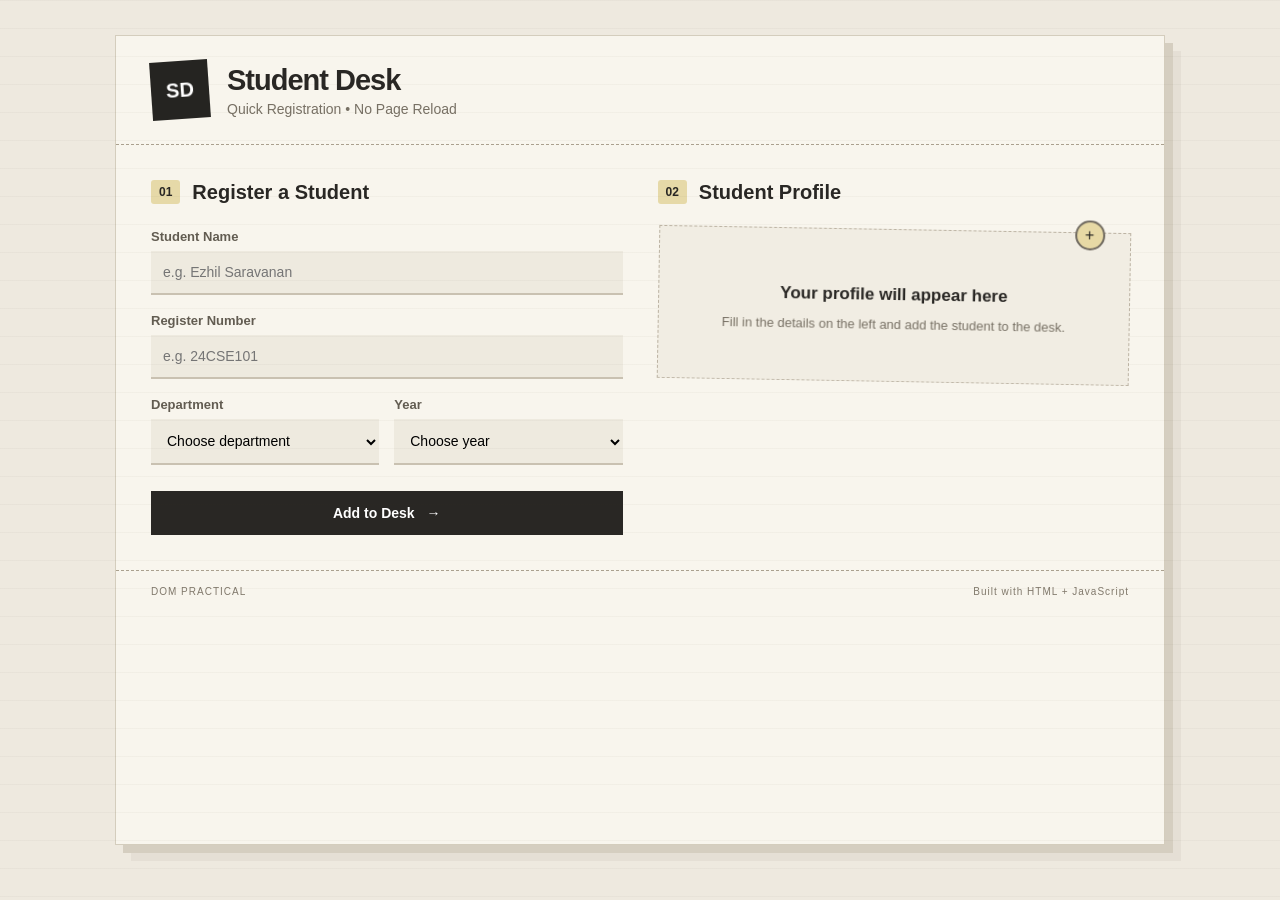
<file: COs/CO3/QUESTION 1/index.html>
<!DOCTYPE html>
<html lang="en">
<head>
    <meta charset="UTF-8">
    <title>Student Desk</title>
    <link rel="stylesheet" href="style.css">
</head>

<body>

<div class="page">

    <header>
        <div class="logo">SD</div>

        <div>
            <h1>Student Desk</h1>
            <p>Quick Registration • No Page Reload</p>
        </div>
    </header>

    <main>

        <section class="form-area">

            <div class="section-title">
                <span>01</span>
                <h2>Register a Student</h2>
            </div>

            <form id="studentForm">

                <div class="field">
                    <label>Student Name</label>
                    <input
                        type="text"
                        id="name"
                        placeholder="e.g. Ezhil Saravanan"
                    >
                </div>

                <div class="field">
                    <label>Register Number</label>
                    <input
                        type="text"
                        id="regno"
                        placeholder="e.g. 24CSE101"
                    >
                </div>

                <div class="row">

                    <div class="field">
                        <label>Department</label>

                        <select id="dept">
                            <option value="">Choose department</option>
                            <option>CSE</option>
                            <option>ECE</option>
                            <option>EEE</option>
                            <option>MECH</option>
                            <option>CIVIL</option>
                        </select>
                    </div>

                    <div class="field">
                        <label>Year</label>

                        <select id="year">
                            <option value="">Choose year</option>
                            <option>I Year</option>
                            <option>II Year</option>
                            <option>III Year</option>
                            <option>IV Year</option>
                        </select>
                    </div>

                </div>

                <button type="submit">
                    Add to Desk <span>→</span>
                </button>

            </form>

        </section>


        <section class="profile-area">

            <div class="section-title">
                <span>02</span>
                <h2>Student Profile</h2>
            </div>

            <div id="profile">

                <div class="empty-note">
                    <div class="paperclip">+</div>

                    <h3>Your profile will appear here</h3>

                    <p>
                        Fill in the details on the left
                        and add the student to the desk.
                    </p>
                </div>

            </div>

        </section>

    </main>

    <footer>
        <span>DOM PRACTICAL</span>
        <span>Built with HTML + JavaScript</span>
    </footer>

</div>

<script src="script.js"></script>

</body>
</html>
</file>
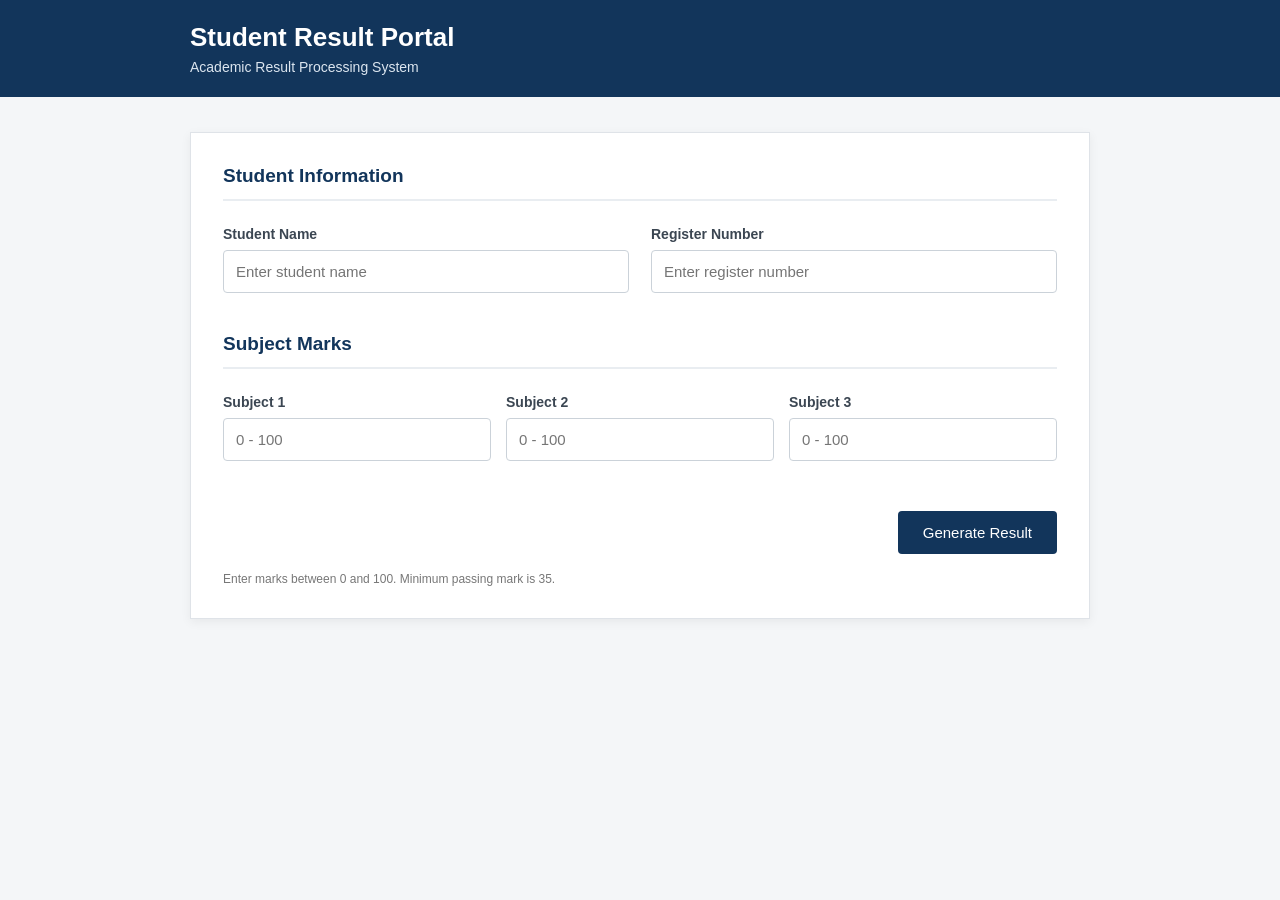
<file: COs/CO3/QUESTION 2/index.html>
<!DOCTYPE html>
<html>
<head>
    <title>Student Result Portal</title>

    <style>

        * {
            box-sizing: border-box;
        }

        body {
            margin: 0;
            font-family: Arial, Helvetica, sans-serif;
            background: #f4f6f8;
            color: #222;
        }

        .topbar {
            background: #12355b;
            color: white;
            padding: 22px 0;
        }

        .topbar-content {
            width: 90%;
            max-width: 900px;
            margin: auto;
        }

        .topbar h1 {
            margin: 0;
            font-size: 26px;
            font-weight: 600;
        }

        .topbar p {
            margin: 6px 0 0;
            font-size: 14px;
            color: #dbe5ef;
        }

        .page {
            width: 90%;
            max-width: 900px;
            margin: 35px auto;
        }

        .form-card {
            background: white;
            border: 1px solid #dfe3e8;
            padding: 32px;
            box-shadow: 0 3px 10px rgba(0,0,0,0.06);
        }

        .section-title {
            font-size: 19px;
            font-weight: 600;
            color: #12355b;
            margin-bottom: 25px;
            padding-bottom: 12px;
            border-bottom: 2px solid #e9edf1;
        }

        .form-row {
            display: grid;
            grid-template-columns: 1fr 1fr;
            gap: 22px;
            margin-bottom: 20px;
        }

        .form-group {
            margin-bottom: 20px;
        }

        label {
            display: block;
            font-size: 14px;
            font-weight: 600;
            margin-bottom: 8px;
            color: #3b4652;
        }

        input {
            width: 100%;
            padding: 12px;
            border: 1px solid #cbd2d9;
            border-radius: 4px;
            font-size: 15px;
            outline: none;
            background: #fff;
        }

        input:focus {
            border-color: #12355b;
            box-shadow: 0 0 0 2px rgba(18,53,91,0.08);
        }

        .subjects {
            display: grid;
            grid-template-columns: repeat(3, 1fr);
            gap: 15px;
        }

        .submit-area {
            margin-top: 30px;
            text-align: right;
        }

        .submit-btn {
            background: #12355b;
            color: white;
            border: none;
            padding: 13px 25px;
            font-size: 15px;
            border-radius: 4px;
            cursor: pointer;
            transition: 0.2s;
        }

        .submit-btn:hover {
            background: #0d2947;
            transform: translateY(-1px);
        }

        .note {
            margin-top: 18px;
            font-size: 12px;
            color: #777;
        }

        @media(max-width: 650px) {

            .form-row {
                grid-template-columns: 1fr;
                gap: 0;
            }

            .subjects {
                grid-template-columns: 1fr;
            }

            .form-card {
                padding: 22px;
            }
        }

    </style>
</head>

<body>

    <div class="topbar">
        <div class="topbar-content">
            <h1>Student Result Portal</h1>
            <p>Academic Result Processing System</p>
        </div>
    </div>

    <div class="page">

        <div class="form-card">

            <div class="section-title">
                Student Information
            </div>

            <form action="StudentResultServlet" method="post">

                <div class="form-row">

                    <div class="form-group">
                        <label>Student Name</label>

                        <input type="text"
                               name="name"
                               placeholder="Enter student name"
                               required>
                    </div>

                    <div class="form-group">
                        <label>Register Number</label>

                        <input type="text"
                               name="regno"
                               placeholder="Enter register number"
                               required>
                    </div>

                </div>

                <div class="section-title">
                    Subject Marks
                </div>

                <div class="subjects">

                    <div class="form-group">
                        <label>Subject 1</label>

                        <input type="number"
                               name="mark1"
                               min="0"
                               max="100"
                               placeholder="0 - 100"
                               required>
                    </div>

                    <div class="form-group">
                        <label>Subject 2</label>

                        <input type="number"
                               name="mark2"
                               min="0"
                               max="100"
                               placeholder="0 - 100"
                               required>
                    </div>

                    <div class="form-group">
                        <label>Subject 3</label>

                        <input type="number"
                               name="mark3"
                               min="0"
                               max="100"
                               placeholder="0 - 100"
                               required>
                    </div>

                </div>

                <div class="submit-area">

                    <button type="submit" class="submit-btn">
                        Generate Result
                    </button>

                </div>

                <div class="note">
                    Enter marks between 0 and 100. Minimum passing mark is 35.
                </div>

            </form>

        </div>

    </div>

</body>
</html>
</file>
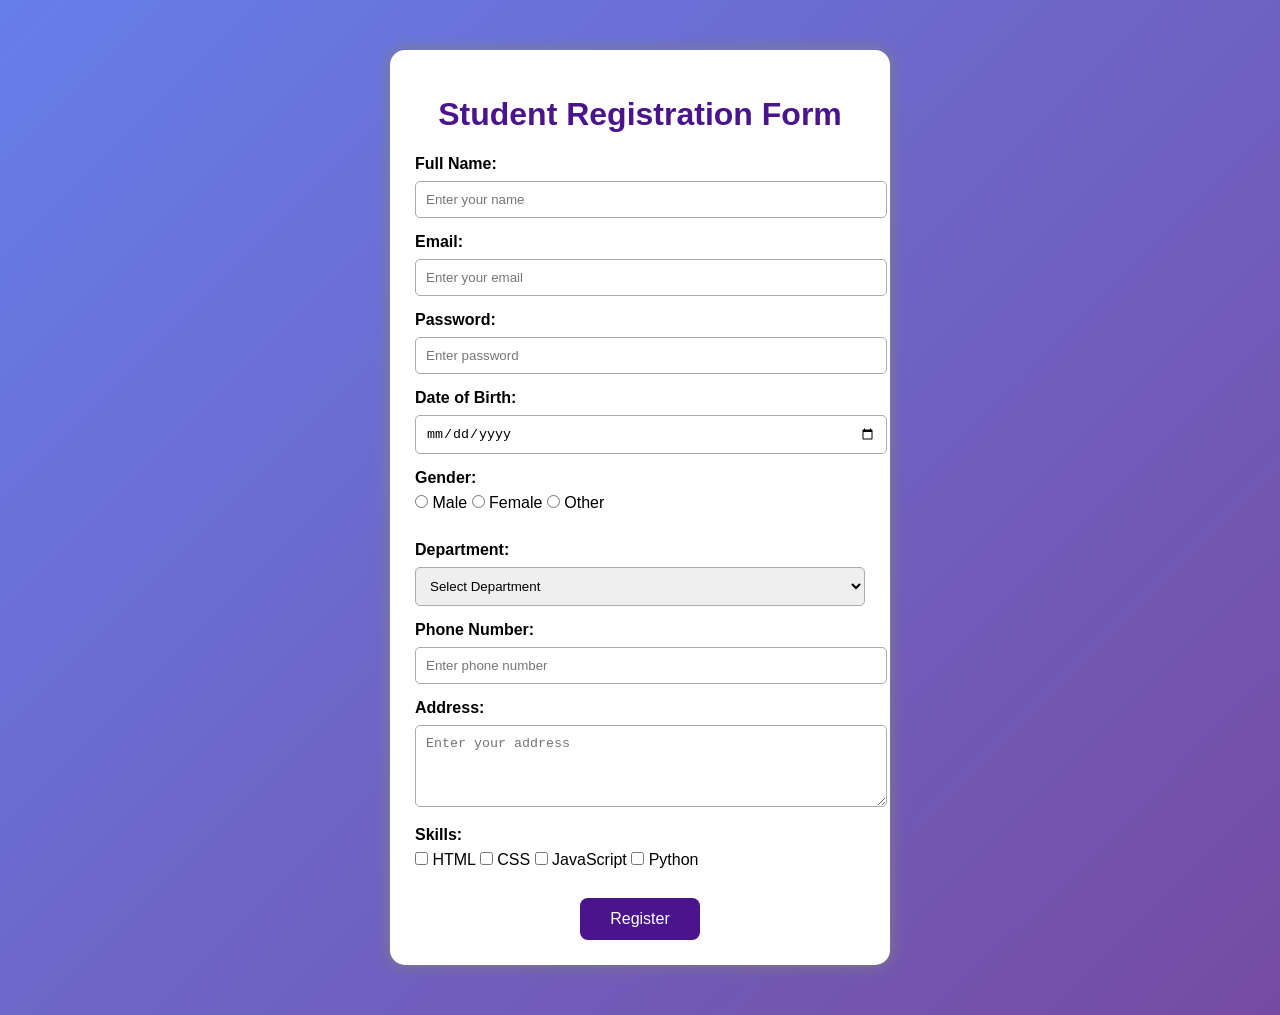
<file: COs/CO1/EXP4 student registration form.html>
<!DOCTYPE html>
<html>
<head>
    <title>Student Registration Form</title>

    <style>
        body {
            font-family: Arial, sans-serif;
            background: linear-gradient(135deg, #667eea, #764ba2);
            margin: 0;
            padding: 0;
        }

        .container {
            width: 450px;
            background: white;
            margin: 50px auto;
            padding: 25px;
            border-radius: 15px;
            box-shadow: 0px 0px 15px gray;
        }

        h1 {
            text-align: center;
            color: #4a148c;
        }

        label {
            font-weight: bold;
        }

        input, select, textarea {
            width: 100%;
            padding: 10px;
            margin: 8px 0 15px;
            border: 1px solid #aaa;
            border-radius: 5px;
        }

        input[type="radio"],
        input[type="checkbox"] {
            width: auto;
        }

        .btn {
            text-align: center;
        }

        button {
            background: #4a148c;
            color: white;
            padding: 12px 30px;
            border: none;
            border-radius: 8px;
            cursor: pointer;
            font-size: 16px;
        }

        button:hover {
            background: #7b1fa2;
        }
    </style>
</head>

<body>

<div class="container">

<h1>Student Registration Form</h1>

<form>

<label>Full Name:</label>
<input type="text" placeholder="Enter your name" required>


<label>Email:</label>
<input type="email" placeholder="Enter your email" required>


<label>Password:</label>
<input type="password" placeholder="Enter password" required>


<label>Date of Birth:</label>
<input type="date">


<label>Gender:</label><br>
<input type="radio" name="gender"> Male
<input type="radio" name="gender"> Female
<input type="radio" name="gender"> Other
<br><br>


<label>Department:</label>
<select>
    <option>Select Department</option>
    <option>Computer Science Engineering</option>
    <option>Information Technology</option>
    <option>Electronics and Communication Engineering</option>
    <option>Mechanical Engineering</option>
</select>


<label>Phone Number:</label>
<input type="tel" placeholder="Enter phone number">


<label>Address:</label>
<textarea rows="4" placeholder="Enter your address"></textarea>


<label>Skills:</label><br>
<input type="checkbox"> HTML
<input type="checkbox"> CSS
<input type="checkbox"> JavaScript
<input type="checkbox"> Python
<br><br>


<div class="btn">
<button type="submit">Register</button>
</div>


</form>

</div>

</body>
</html>
</file>
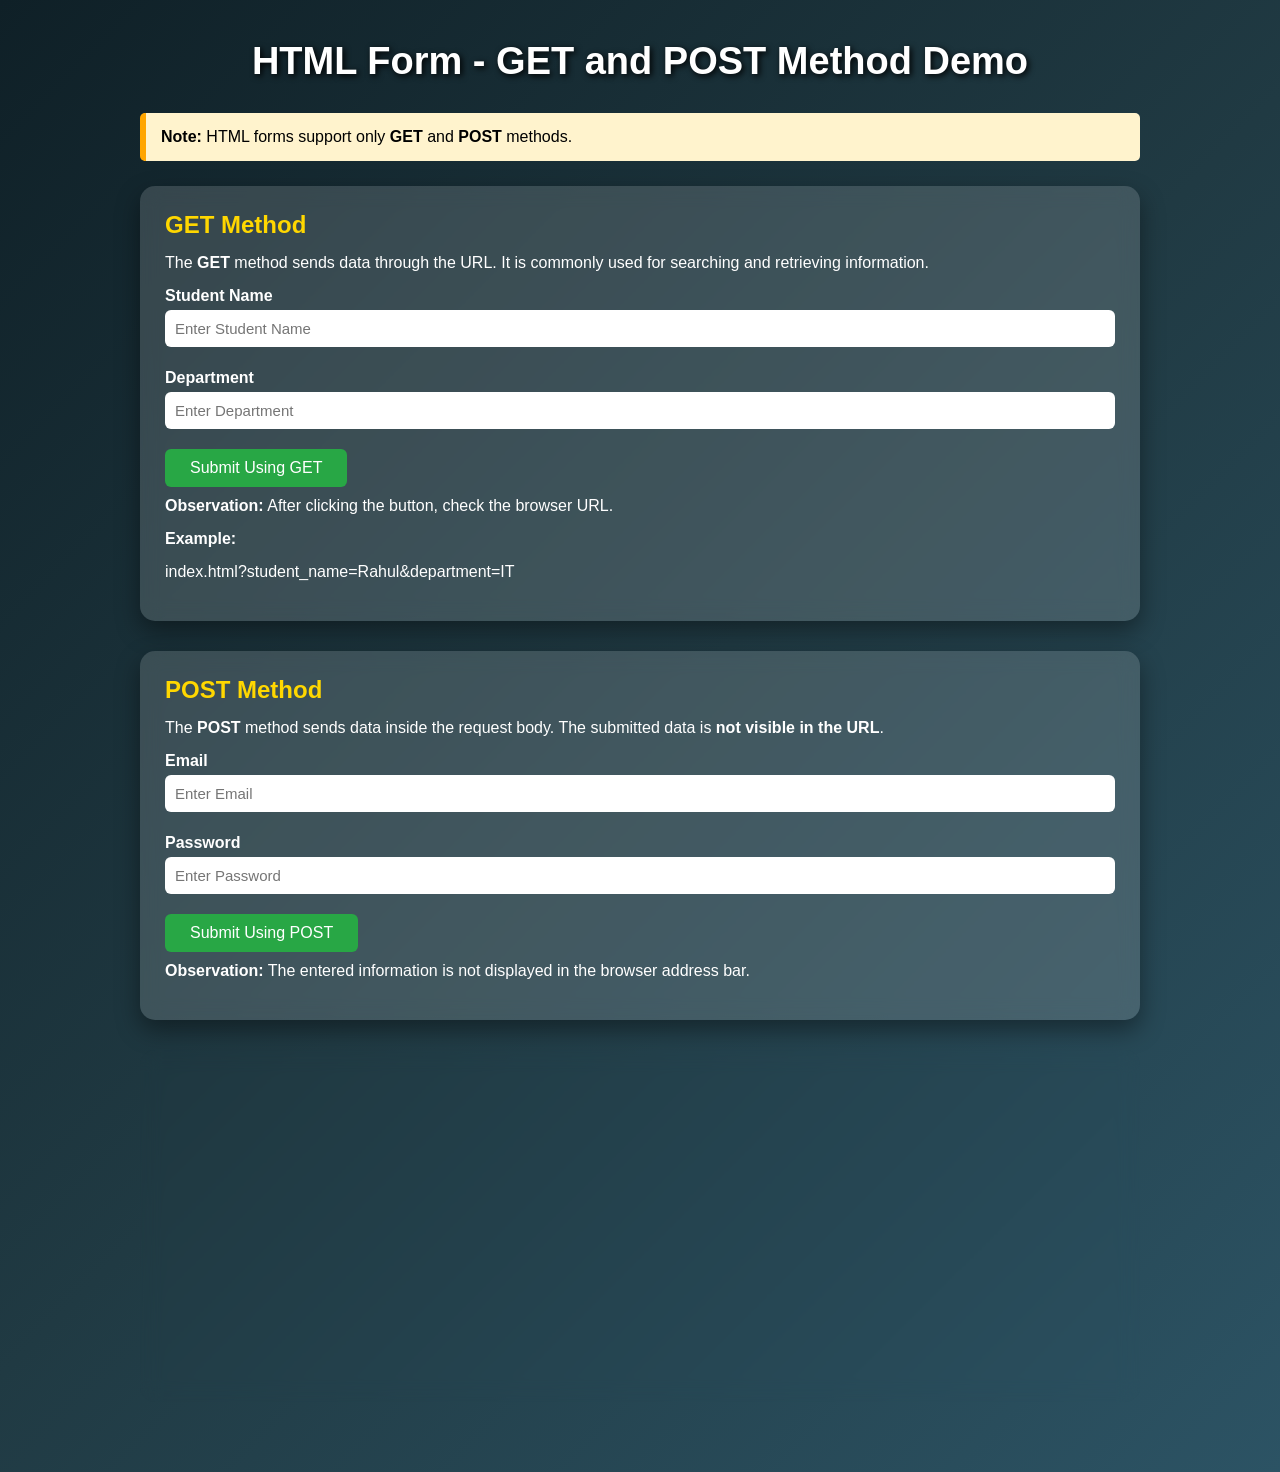
<file: COs/CO1/EXP5 GET AND POST.html>
<!DOCTYPE html>
<html lang="en">
<head>
<meta charset="UTF-8">
<meta name="viewport" content="width=device-width, initial-scale=1.0">

<title>GET and POST Method Demo</title>

<style>

*{
    margin:0;
    padding:0;
    box-sizing:border-box;
    font-family:Arial, Helvetica, sans-serif;
}

body{
    background:linear-gradient(135deg,#0f2027,#203a43,#2c5364);
    padding:40px;
}

.container{
    width:90%;
    max-width:1000px;
    margin:auto;
}

h1{
    text-align:center;
    color:white;
    margin-bottom:30px;
    font-size:38px;
    text-shadow:2px 2px 6px black;
}

.card{
    background:rgba(255,255,255,0.15);
    backdrop-filter:blur(10px);
    border-radius:15px;
    padding:25px;
    margin-bottom:30px;
    color:white;
    box-shadow:0px 10px 25px rgba(0,0,0,0.4);
}

h2{
    color:#FFD700;
    margin-bottom:15px;
}

p{
    margin-bottom:15px;
}

label{
    display:block;
    margin-top:12px;
    margin-bottom:5px;
    font-weight:bold;
}

input{
    width:100%;
    padding:10px;
    border:none;
    border-radius:6px;
    margin-bottom:10px;
    font-size:15px;
}

input[type=submit]{
    width:auto;
    background:#28a745;
    color:white;
    padding:10px 25px;
    cursor:pointer;
    font-size:16px;
    margin-top:10px;
}

input[type=submit]:hover{
    background:#1f8c37;
}

table{
    width:100%;
    border-collapse:collapse;
    background:white;
    color:black;
    margin-top:15px;
}

th{
    background:#003366;
    color:white;
    padding:12px;
}

td{
    padding:12px;
    text-align:center;
}

tr:nth-child(even){
    background:#f2f2f2;
}

.note{
    background:#fff3cd;
    color:#000;
    padding:15px;
    border-left:6px solid orange;
    border-radius:5px;
    margin-bottom:25px;
}

</style>

</head>

<body>

<div class="container">

<h1>HTML Form - GET and POST Method Demo</h1>

<div class="note">
<b>Note:</b> HTML forms support only <b>GET</b> and <b>POST</b> methods.
</div>

<div class="card">

<h2>GET Method</h2>

<p>
The <b>GET</b> method sends data through the URL.
It is commonly used for searching and retrieving information.
</p>

<form action="index.html" method="get">

<label>Student Name</label>
<input type="text" name="student_name" placeholder="Enter Student Name">

<label>Department</label>
<input type="text" name="department" placeholder="Enter Department">

<input type="submit" value="Submit Using GET">

</form>

<p><b>Observation:</b> After clicking the button, check the browser URL.</p>

<p><b>Example:</b></p>

<p>
index.html?student_name=Rahul&department=IT
</p>

</div>

<div class="card">

<h2>POST Method</h2>

<p>
The <b>POST</b> method sends data inside the request body.
The submitted data is <b>not visible in the URL</b>.
</p>

<form action="index.html" method="post">

<label>Email</label>
<input type="email" name="email" placeholder="Enter Email">

<label>Password</label>
<input type="password" name="password" placeholder="Enter Password">

<input type="submit" value="Submit Using POST">

</form>

<p><b>Observation:</b> The entered information is not displayed in the browser address bar.</p>

</div>

<div class="card">

<h2>Difference Between GET and POST</h2>

<table border="1" cellpadding="10" cellspacing="0">

<tr>
<th>Feature</th>
<th>GET</th>
<th>POST</th>
</tr>

<tr>
<td>Purpose</td>
<td>Retrieve Data</td>
<td>Submit Data</td>
</tr>

<tr>
<td>Data Visibility</td>
<td>Visible in URL</td>
<td>Hidden from URL</td>
</tr>

<tr>
<td>Security</td>
<td>Less Secure</td>
<td>More Secure</td>
</tr>

<tr>
<td>Data Length</td>
<td>Limited</td>
<td>No Practical Limit</td>
</tr>

<tr>
<td>Example</td>
<td>Search Form</td>
<td>Login Form</td>
</tr>

</table>

</div>

</div>

</body>
</html>
</file>
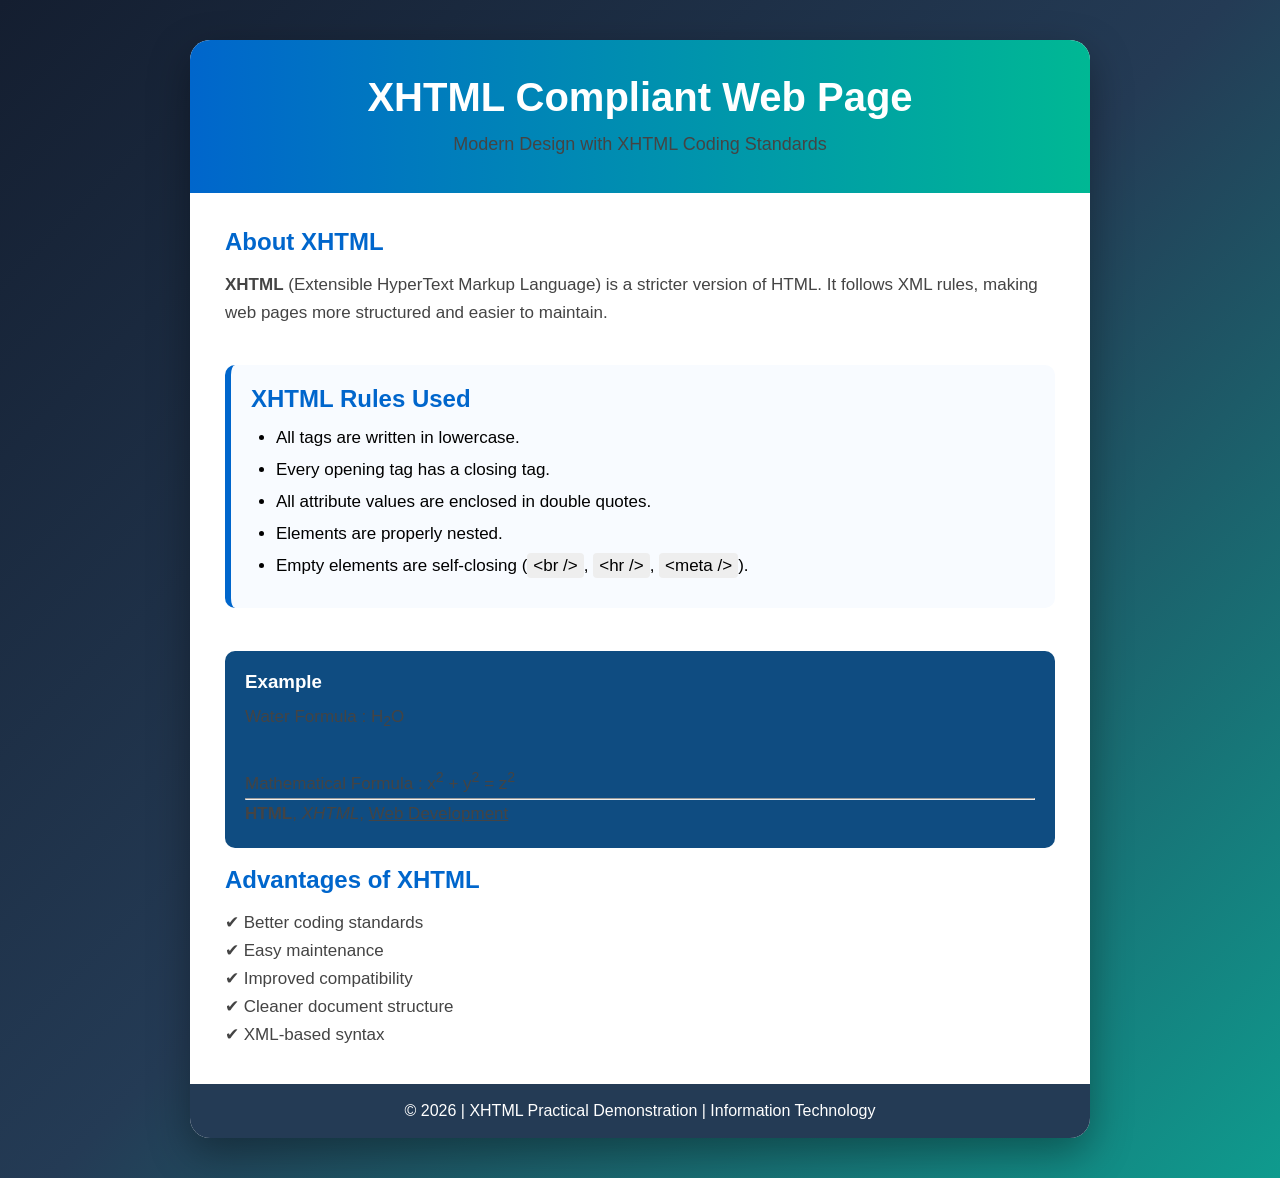
<file: COs/CO1/EXP6 XHTML.html>
<!DOCTYPE html>
<html lang="en">
<head>
    <meta charset="UTF-8" />
    <meta name="viewport" content="width=device-width, initial-scale=1.0" />
    <title>XHTML Compliant Modern Web Page</title>

    <style>

        *{
            margin:0;
            padding:0;
            box-sizing:border-box;
            font-family:'Segoe UI',Arial,sans-serif;
        }

        body{
            background:linear-gradient(135deg,#141E30,#243B55,#0F9B8E);
            min-height:100vh;
            display:flex;
            justify-content:center;
            align-items:center;
            padding:40px;
        }

        .container{
            width:900px;
            background:#ffffff;
            border-radius:20px;
            overflow:hidden;
            box-shadow:0 15px 40px rgba(0,0,0,.35);
        }

        .header{
            background:linear-gradient(90deg,#0066cc,#00b894);
            color:white;
            text-align:center;
            padding:35px;
        }

        .header h1{
            font-size:40px;
        }

        .header p{
            margin-top:10px;
            font-size:18px;
        }

        .content{
            padding:35px;
        }

        h2{
            color:#0066cc;
            margin-bottom:15px;
        }

        p{
            line-height:28px;
            color:#444;
            font-size:17px;
        }

        .card{
            background:#f8fbff;
            border-left:6px solid #0066cc;
            border-radius:10px;
            padding:20px;
            margin-top:20px;
        }

        ul{
            margin-left:25px;
            margin-top:15px;
        }

        li{
            margin:12px 0;
            font-size:17px;
        }

        .example{
            margin-top:25px;
            background:#0f4c81;
            color:white;
            padding:20px;
            border-radius:10px;
        }

        .example h3{
            margin-bottom:10px;
        }

        code{
            background:#eeeeee;
            padding:3px 6px;
            border-radius:4px;
        }

        .footer{
            background:#243B55;
            color:white;
            text-align:center;
            padding:18px;
        }

    </style>

</head>

<body>

<div class="container">

<div class="header">

<h1>XHTML Compliant Web Page</h1>

<p>Modern Design with XHTML Coding Standards</p>

</div>

<div class="content">

<h2>About XHTML</h2>

<p>
<b>XHTML</b> (Extensible HyperText Markup Language) is a stricter version of HTML.
It follows XML rules, making web pages more structured and easier to maintain.
</p>

<br />

<div class="card">

<h2>XHTML Rules Used</h2>

<ul>
<li>All tags are written in lowercase.</li>
<li>Every opening tag has a closing tag.</li>
<li>All attribute values are enclosed in double quotes.</li>
<li>Elements are properly nested.</li>
<li>Empty elements are self-closing (<code>&lt;br /&gt;</code>, <code>&lt;hr /&gt;</code>, <code>&lt;meta /&gt;</code>).</li>

</ul>

</div>

<br />

<div class="example">

<h3>Example</h3>

<p>
Water Formula :
H<sub>2</sub>O
<br /><br />
Mathematical Formula :
x<sup>2</sup> + y<sup>2</sup> = z<sup>2</sup>
</p>

<hr />

<p>
<b>HTML</b>,
<i>XHTML</i>,
<u>Web Development</u>
</p>

</div>

<br />

<h2>Advantages of XHTML</h2>

<p>
✔ Better coding standards<br />
✔ Easy maintenance<br />
✔ Improved compatibility<br />
✔ Cleaner document structure<br />
✔ XML-based syntax
</p>

</div>

<div class="footer">

© 2026 | XHTML Practical Demonstration | Information Technology

</div>

</div>

</body>
</html>
</file>
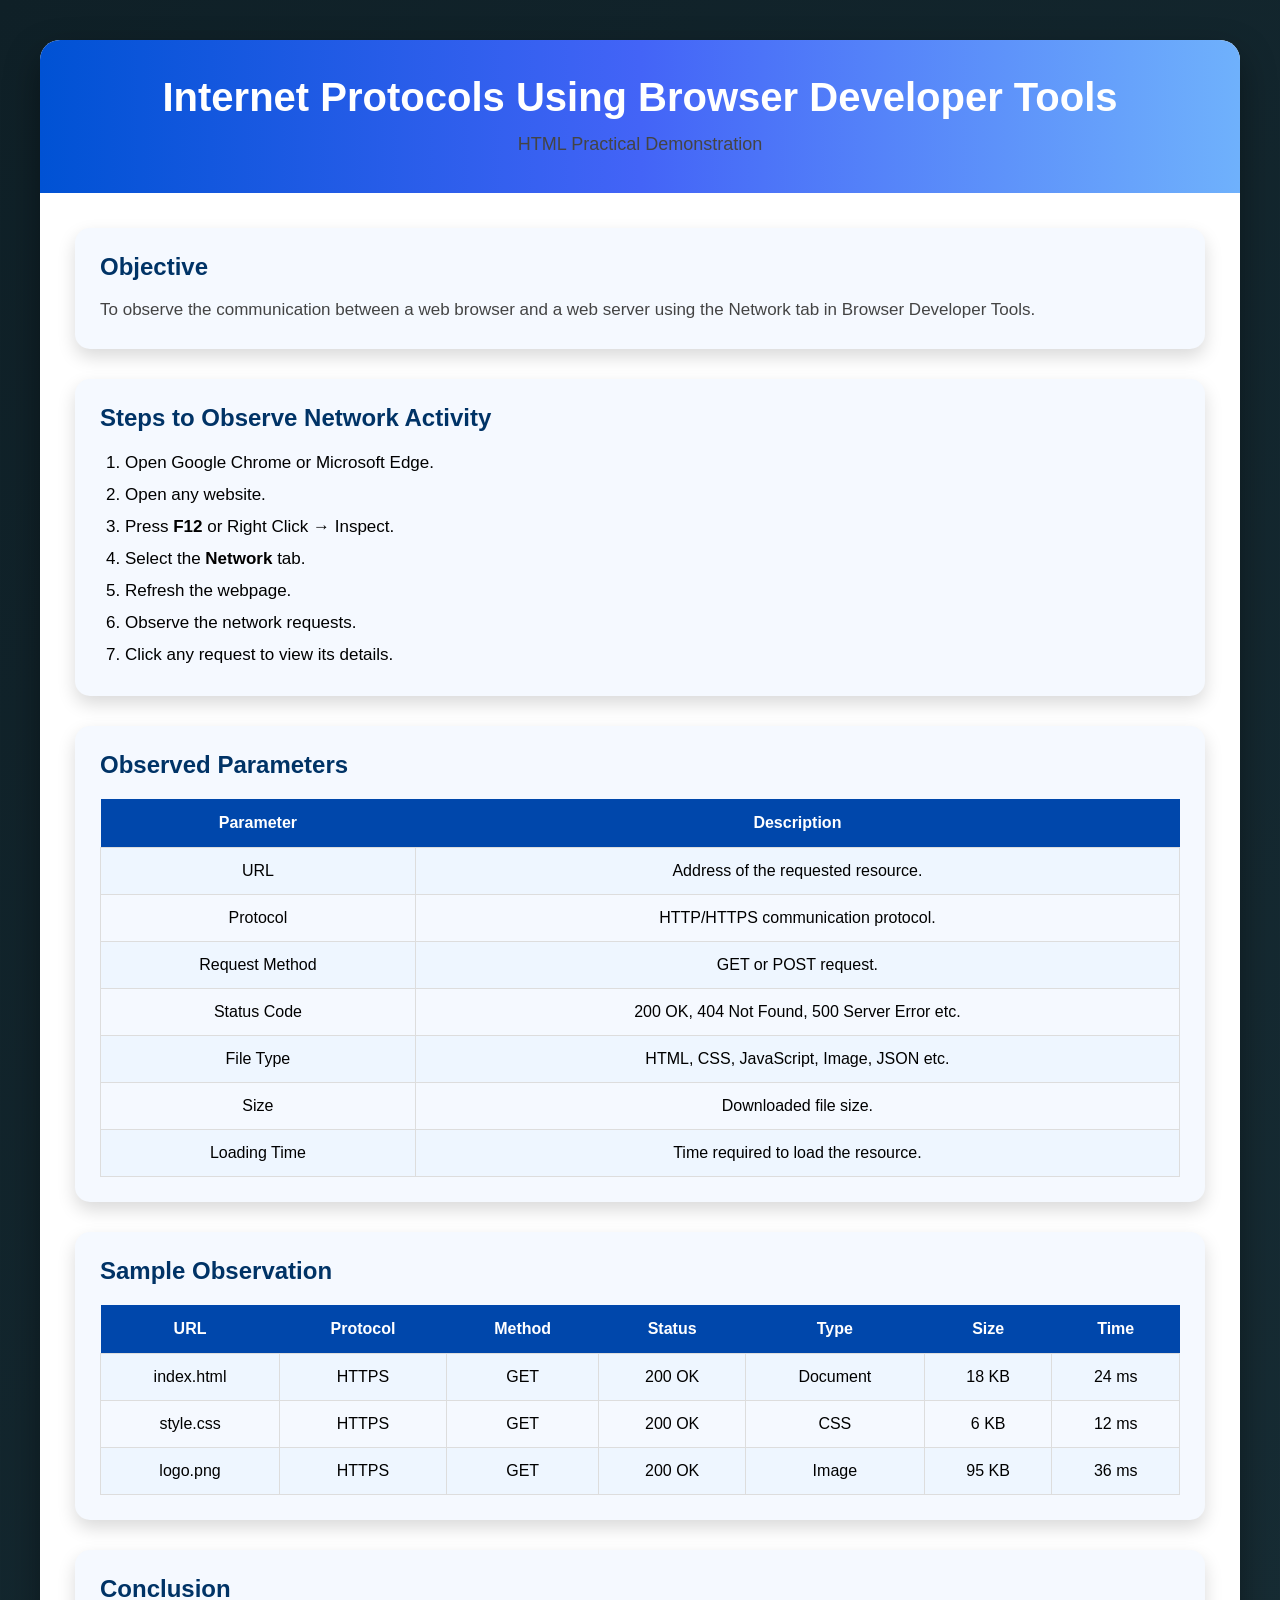
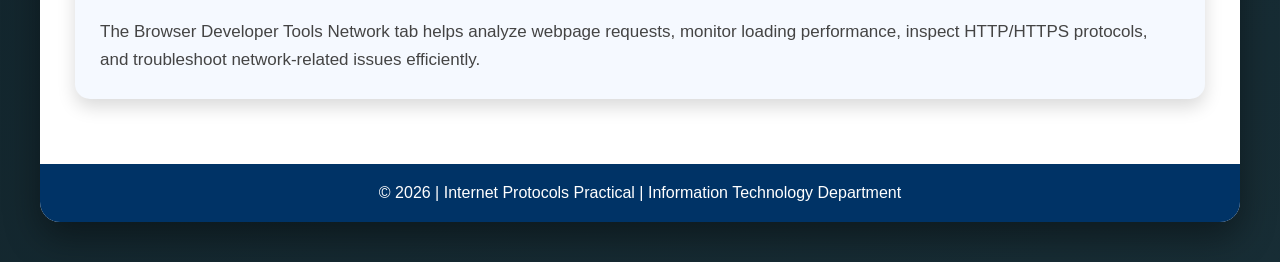
<file: COs/CO1/EXP9 internet_protocol.html>
<!DOCTYPE html>
<html lang="en">

<head>

<meta charset="UTF-8">
<meta name="viewport" content="width=device-width, initial-scale=1.0">

<title>Internet Protocols using Browser Developer Tools</title>

<style>

*{
margin:0;
padding:0;
box-sizing:border-box;
font-family:'Segoe UI',sans-serif;
}

body{

background:linear-gradient(135deg,#0F2027,#203A43,#2C5364);

background-size:400% 400%;

animation:bgmove 10s infinite alternate;

padding:40px;

}

@keyframes bgmove{

0%{background-position:left;}

100%{background-position:right;}

}

.container{

max-width:1200px;

margin:auto;

background:white;

border-radius:20px;

overflow:hidden;

box-shadow:0px 15px 35px rgba(0,0,0,.4);

}

.header{

background:linear-gradient(90deg,#0052D4,#4364F7,#6FB1FC);

color:white;

padding:35px;

text-align:center;

}

.header h1{

font-size:40px;

margin-bottom:10px;

}

.header p{

font-size:18px;

}

.content{

padding:35px;

}

.card{

background:#f5f9ff;

padding:25px;

border-radius:15px;

margin-bottom:30px;

box-shadow:0px 8px 18px rgba(0,0,0,.15);

transition:.4s;

}

.card:hover{

transform:translateY(-8px);

}

h2{

color:#003366;

margin-bottom:15px;

}

p{

font-size:17px;

line-height:28px;

color:#444;

}

table{

width:100%;

border-collapse:collapse;

margin-top:20px;

}

th{

background:#0047AB;

color:white;

padding:15px;

}

td{

padding:14px;

text-align:center;

border:1px solid #ddd;

}

tr:nth-child(even){

background:#eef6ff;

}

tr:hover{

background:#d8ebff;

}

.steps{

padding-left:25px;

line-height:32px;

font-size:17px;

}

.footer{

background:#003366;

color:white;

text-align:center;

padding:20px;

font-size:16px;

}

</style>

</head>

<body>

<div class="container">

<div class="header">

<h1>Internet Protocols Using Browser Developer Tools</h1>

<p>HTML Practical Demonstration</p>

</div>

<div class="content">

<div class="card">

<h2>Objective</h2>

<p>

To observe the communication between a web browser and a web server using the Network tab in Browser Developer Tools.

</p>

</div>

<div class="card">

<h2>Steps to Observe Network Activity</h2>

<ol class="steps">

<li>Open Google Chrome or Microsoft Edge.</li>

<li>Open any website.</li>

<li>Press <b>F12</b> or Right Click → Inspect.</li>

<li>Select the <b>Network</b> tab.</li>

<li>Refresh the webpage.</li>

<li>Observe the network requests.</li>

<li>Click any request to view its details.</li>

</ol>

</div>

<div class="card">

<h2>Observed Parameters</h2>

<table>

<tr>

<th>Parameter</th>

<th>Description</th>

</tr>

<tr>

<td>URL</td>

<td>Address of the requested resource.</td>

</tr>

<tr>

<td>Protocol</td>

<td>HTTP/HTTPS communication protocol.</td>

</tr>

<tr>

<td>Request Method</td>

<td>GET or POST request.</td>

</tr>

<tr>

<td>Status Code</td>

<td>200 OK, 404 Not Found, 500 Server Error etc.</td>

</tr>

<tr>

<td>File Type</td>

<td>HTML, CSS, JavaScript, Image, JSON etc.</td>

</tr>

<tr>

<td>Size</td>

<td>Downloaded file size.</td>

</tr>

<tr>

<td>Loading Time</td>

<td>Time required to load the resource.</td>

</tr>

</table>

</div>

<div class="card">

<h2>Sample Observation</h2>

<table>

<tr>

<th>URL</th>

<th>Protocol</th>

<th>Method</th>

<th>Status</th>

<th>Type</th>

<th>Size</th>

<th>Time</th>

</tr>

<tr>

<td>index.html</td>

<td>HTTPS</td>

<td>GET</td>

<td>200 OK</td>

<td>Document</td>

<td>18 KB</td>

<td>24 ms</td>

</tr>

<tr>

<td>style.css</td>

<td>HTTPS</td>

<td>GET</td>

<td>200 OK</td>

<td>CSS</td>

<td>6 KB</td>

<td>12 ms</td>

</tr>

<tr>

<td>logo.png</td>

<td>HTTPS</td>

<td>GET</td>

<td>200 OK</td>

<td>Image</td>

<td>95 KB</td>

<td>36 ms</td>

</tr>

</table>

</div>

<div class="card">

<h2>Conclusion</h2>

<p>

The Browser Developer Tools Network tab helps analyze webpage requests, monitor loading performance, inspect HTTP/HTTPS protocols, and troubleshoot network-related issues efficiently.

</p>

</div>

</div>

<div class="footer">

© 2026 | Internet Protocols Practical | Information Technology Department

</div>

</div>

</body>

</html>
</file>
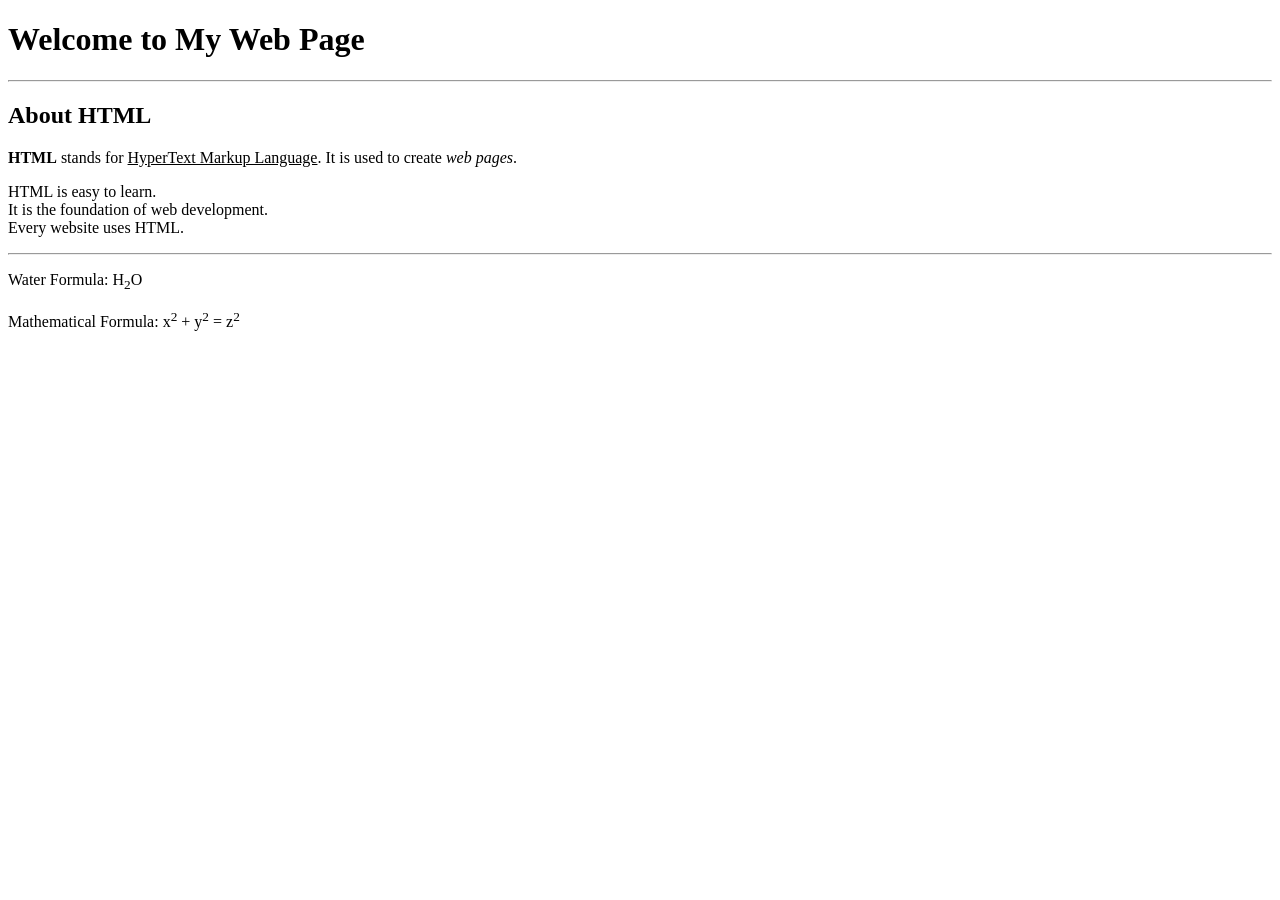
<file: COs/CO1/EXP1/basic html.html>
<!DOCTYPE html>
<html>
<head>
    <title>Basic HTML Web Page</title>
</head>

<body>

    <h1>Welcome to My Web Page</h1>

    <hr>

    <h2>About HTML</h2>

    <p>
        <b>HTML</b> stands for <u>HyperText Markup Language</u>.
        It is used to create <i>web pages</i>.
    </p>

    <p>
        HTML is easy to learn.<br>
        It is the foundation of web development.<br>
        Every website uses HTML.
    </p>

    <hr>

    <p>Water Formula: H<sub>2</sub>O</p>

    <p>Mathematical Formula: x<sup>2</sup> + y<sup>2</sup> = z<sup>2</sup></p>

</body>
</html>
</file>
<file: COs/CO3/QUESTION 1/style.css>
* {
    box-sizing: border-box;
}

body {
    margin: 0;
    background: #eee9df;
    font-family: "Trebuchet MS", Arial, sans-serif;
    color: #292724;
}

/* subtle notebook lines */

body::before {
    content: "";
    position: fixed;
    inset: 0;
    pointer-events: none;

    background-image:
        linear-gradient(
            rgba(80, 70, 50, 0.035) 1px,
            transparent 1px
        );

    background-size: 100% 28px;
}

.page {
    width: min(1050px, 92%);
    margin: 35px auto;
    background: #f8f5ed;
    min-height: 90vh;

    border: 1px solid #d4cdbd;

    box-shadow:
        8px 8px 0 #d5cec0,
        16px 16px 0 rgba(80, 70, 50, 0.06);
}

/* HEADER */

header {
    display: flex;
    align-items: center;
    gap: 18px;

    padding: 25px 35px;

    border-bottom: 1px dashed #aaa08e;
}

.logo {
    width: 58px;
    height: 58px;

    display: flex;
    align-items: center;
    justify-content: center;

    background: #252421;
    color: white;

    font-weight: bold;
    font-size: 20px;

    transform: rotate(-4deg);
}

header h1 {
    margin: 0;
    font-size: 29px;
    letter-spacing: -1px;
}

header p {
    margin: 4px 0 0;
    color: #777064;
    font-size: 14px;
}

/* MAIN */

main {
    display: grid;
    grid-template-columns: 1fr 1fr;
    gap: 35px;

    padding: 35px;
}

.section-title {
    display: flex;
    align-items: center;
    gap: 12px;

    margin-bottom: 25px;
}

.section-title span {
    font-size: 12px;
    font-weight: bold;

    padding: 5px 8px;

    background: #e6d9a8;
    border-radius: 3px;
}

.section-title h2 {
    margin: 0;
    font-size: 20px;
}

/* FORM */

.field {
    margin-bottom: 18px;
}

.field label {
    display: block;
    margin-bottom: 7px;

    font-size: 13px;
    font-weight: bold;

    color: #625c51;
}

input,
select {
    width: 100%;

    padding: 13px 12px;

    border: none;
    border-bottom: 2px solid #c9c1b1;

    background: #eeeadf;

    font-size: 14px;
    outline: none;

    transition: 0.2s;
}

input:focus,
select:focus {
    border-bottom-color: #34312c;
    background: #f5f1e8;
}

.row {
    display: grid;
    grid-template-columns: 1fr 1fr;
    gap: 15px;
}

button {
    margin-top: 8px;

    width: 100%;
    padding: 14px;

    border: none;

    background: #292724;
    color: white;

    font-weight: bold;
    font-size: 14px;

    cursor: pointer;

    transition: 0.2s;
}

button span {
    margin-left: 8px;
}

button:hover {
    transform: translateY(-2px);
    box-shadow: 4px 4px 0 #c8bfae;
}

/* EMPTY PROFILE */

.empty-note {
    position: relative;

    padding: 45px 25px;

    text-align: center;

    border: 1px dashed #bbb2a2;

    background: #f1ede3;

    transform: rotate(1deg);
}

.paperclip {
    position: absolute;

    top: -13px;
    right: 25px;

    width: 30px;
    height: 30px;

    border: 2px solid #6f695f;
    border-radius: 50%;

    display: flex;
    align-items: center;
    justify-content: center;

    background: #e7d9a5;
}

.empty-note h3 {
    margin: 10px 0;
    font-size: 17px;
}

.empty-note p {
    margin: 0;
    line-height: 1.6;
    color: #777064;
    font-size: 13px;
}

/* PROFILE CARD */

.profile {
    position: relative;

    padding: 25px;

    background: #fffdf7;

    border: 1px solid #d2cabb;

    box-shadow: 5px 5px 0 #d8d0c1;

    animation: appear 0.35s ease;

    transform: rotate(-0.7deg);
}

@keyframes appear {

    from {
        opacity: 0;
        transform: translateY(15px) rotate(-2deg);
    }

    to {
        opacity: 1;
        transform: translateY(0) rotate(-0.7deg);
    }

}

.profile::before {
    content: "REGISTERED";

    position: absolute;

    top: 15px;
    right: 15px;

    font-size: 9px;
    font-weight: bold;

    letter-spacing: 1px;

    color: #766d5e;
}

.profile h3 {
    margin-top: 0;
    margin-bottom: 22px;

    font-size: 21px;
}

.profile-line {
    display: flex;
    justify-content: space-between;

    padding: 11px 0;

    border-bottom: 1px dotted #c9c0b0;

    font-size: 14px;
}

.profile-line:last-of-type {
    border-bottom: none;
}

.profile-line span:first-child {
    color: #7b7468;
}

.profile-line span:last-child {
    font-weight: bold;
}

.remove-btn {
    margin-top: 20px;

    background: transparent;
    color: #5d574f;

    border: 1px solid #aaa294;

    box-shadow: none;
}

.remove-btn:hover {
    background: #292724;
    color: white;
}

/* FOOTER */

footer {
    display: flex;
    justify-content: space-between;

    padding: 15px 35px;

    border-top: 1px dashed #aaa08e;

    font-size: 10px;
    letter-spacing: 1px;

    color: #81796c;
}

/* MOBILE */

@media(max-width: 750px) {

    main {
        grid-template-columns: 1fr;
    }

    .row {
        grid-template-columns: 1fr;
    }

    footer {
        flex-direction: column;
        gap: 8px;
    }
}
</file>
